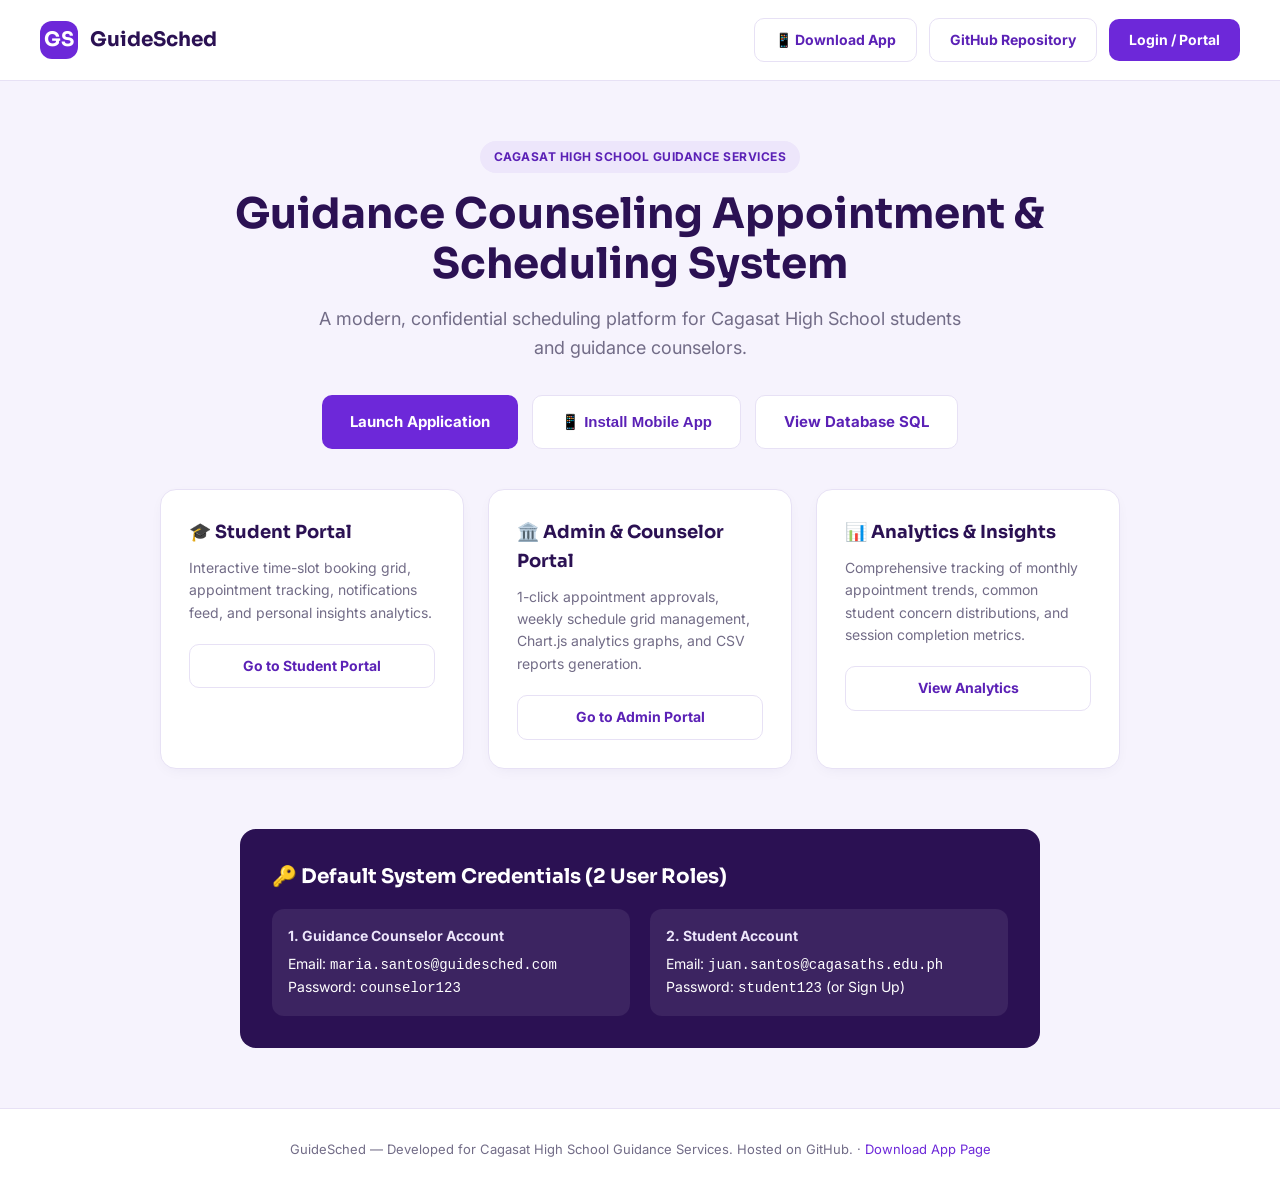
<file: index.html>
<!DOCTYPE html>
<html lang="en">
<head>
    <meta charset="UTF-8">
    <meta name="viewport" content="width=device-width, initial-scale=1.0">
    <meta name="theme-color" content="#6D28D9">
    <title>GuideSched — Cagasat High School Guidance Services</title>
    <link rel="manifest" href="manifest.json">
    <link rel="apple-touch-icon" href="assets/images/icon-192.png">
    <link rel="preconnect" href="https://fonts.googleapis.com">
    <link rel="preconnect" href="https://fonts.gstatic.com" crossorigin>
    <link href="https://fonts.googleapis.com/css2?family=Sora:wght@600;700&family=Inter:wght@400;500;600;700&display=swap" rel="stylesheet">
    <script src="assets/js/pwa-install.js"></script>
    <style>
        :root {
            --violet-950: #2B1153;
            --violet-700: #5B21B6;
            --violet-600: #6D28D9;
            --violet-500: #7C3AED;
            --violet-100: #EDE6FB;
            --violet-50: #F6F3FD;
            --white: #FFFFFF;
            --ink: #211B36;
            --muted: #726C87;
            --line: #E7E1F5;
            --green: #1C9A5B;
        }
        * { box-sizing: border-box; margin: 0; padding: 0; }
        body { font-family: 'Inter', sans-serif; background: var(--violet-50); color: var(--ink); line-height: 1.6; }
        header { background: var(--white); border-bottom: 1px solid var(--line); padding: 18px 40px; display: flex; align-items: center; justify-content: space-between; }
        .logo { display: flex; align-items: center; gap: 12px; font-family: 'Sora', sans-serif; font-weight: 700; font-size: 20px; color: var(--violet-950); text-decoration: none; }
        .logo-mark { width: 38px; height: 38px; border-radius: 12px; background: var(--violet-600); color: white; display: flex; align-items: center; justify-content: center; font-weight: 700; }
        .nav-links { display: flex; gap: 12px; align-items: center; }
        .btn { display: inline-flex; align-items: center; justify-content: center; padding: 10px 20px; border-radius: 10px; font-weight: 700; font-size: 14px; text-decoration: none; transition: all 0.2s; cursor: pointer; }
        .btn-primary { background: var(--violet-600); color: var(--white); border: none; }
        .btn-primary:hover { background: var(--violet-700); }
        .btn-outline { border: 1px solid var(--line); color: var(--violet-700); background: var(--white); }
        .btn-outline:hover { background: var(--violet-50); }

        .hero { max-width: 900px; margin: 60px auto 40px; text-align: center; padding: 0 20px; }
        .badge { display: inline-block; background: var(--violet-100); color: var(--violet-700); font-weight: 700; font-size: 12px; padding: 6px 14px; border-radius: 20px; margin-bottom: 16px; text-transform: uppercase; letter-spacing: 0.5px; }
        .hero h1 { font-family: 'Sora', sans-serif; font-size: 42px; font-weight: 700; color: var(--violet-950); margin-bottom: 16px; line-height: 1.2; }
        .hero p { font-size: 18px; color: var(--muted); max-width: 650px; margin: 0 auto 32px; }

        .cards-grid { max-width: 1000px; margin: 0 auto 60px; display: grid; grid-template-columns: repeat(auto-fit, minmax(280px, 1fr)); gap: 24px; padding: 0 20px; }
        .card { background: var(--white); border-radius: 16px; border: 1px solid var(--line); padding: 28px; box-shadow: 0 4px 16px -6px rgba(43,17,83,0.08); }
        .card h3 { font-family: 'Sora', sans-serif; font-size: 18px; color: var(--violet-950); margin-bottom: 10px; }
        .card p { font-size: 14px; color: var(--muted); margin-bottom: 20px; }

        .credentials-box { background: var(--violet-950); color: var(--white); border-radius: 16px; padding: 32px; max-width: 800px; margin: 0 auto 60px; }
        .credentials-box h3 { font-family: 'Sora', sans-serif; font-size: 20px; margin-bottom: 16px; color: #fff; }
        .creds-list { display: grid; grid-template-columns: 1fr 1fr; gap: 20px; font-size: 14px; }
        .cred-item { background: rgba(255,255,255,0.08); padding: 16px; border-radius: 12px; }
        .cred-title { font-weight: 700; color: var(--violet-100); margin-bottom: 6px; }

        footer { text-align: center; padding: 30px; border-top: 1px solid var(--line); font-size: 13px; color: var(--muted); background: var(--white); }
    </style>
</head>
<body>

<header>
    <a href="#" class="logo">
        <div class="logo-mark">GS</div>
        GuideSched
    </a>
    <div class="nav-links">
        <a href="download-app.php" class="btn btn-outline">📱 Download App</a>
        <a href="https://github.com/Jaypee1031/guidesched" class="btn btn-outline" target="_blank">GitHub Repository</a>
        <a href="login.php" class="btn btn-primary">Login / Portal</a>
    </div>
</header>

<main>
    <section class="hero">
        <div class="badge">Cagasat High School Guidance Services</div>
        <h1>Guidance Counseling Appointment & Scheduling System</h1>
        <p>A modern, confidential scheduling platform for Cagasat High School students and guidance counselors.</p>
        <div style="display:flex; justify-content:center; gap:14px; flex-wrap:wrap;">
            <a href="login.php" class="btn btn-primary" style="padding: 14px 28px; font-size: 15px;">Launch Application</a>
            <button onclick="triggerPWAInstall()" class="btn btn-outline" style="padding: 14px 28px; font-size: 15px;">📱 Install Mobile App</button>
            <a href="https://github.com/Jaypee1031/guidesched/blob/main/database/guidesched_full.sql" class="btn btn-outline" style="padding: 14px 28px; font-size: 15px;" target="_blank">View Database SQL</a>
        </div>
    </section>

    <section class="cards-grid">
        <div class="card">
            <h3>🎓 Student Portal</h3>
            <p>Interactive time-slot booking grid, appointment tracking, notifications feed, and personal insights analytics.</p>
            <a href="student/dashboard.php" class="btn btn-outline" style="width:100%;">Go to Student Portal</a>
        </div>
        <div class="card">
            <h3>🏛️ Admin & Counselor Portal</h3>
            <p>1-click appointment approvals, weekly schedule grid management, Chart.js analytics graphs, and CSV reports generation.</p>
            <a href="admin/dashboard.php" class="btn btn-outline" style="width:100%;">Go to Admin Portal</a>
        </div>
        <div class="card">
            <h3>📊 Analytics & Insights</h3>
            <p>Comprehensive tracking of monthly appointment trends, common student concern distributions, and session completion metrics.</p>
            <a href="admin/analytics.php" class="btn btn-outline" style="width:100%;">View Analytics</a>
        </div>
    </section>

    <section class="credentials-box">
        <h3>🔑 Default System Credentials (2 User Roles)</h3>
        <div class="creds-list">
            <div class="cred-item">
                <div class="cred-title">1. Guidance Counselor Account</div>
                <div>Email: <code>maria.santos@guidesched.com</code></div>
                <div>Password: <code>counselor123</code></div>
            </div>
            <div class="cred-item">
                <div class="cred-title">2. Student Account</div>
                <div>Email: <code>juan.santos@cagasaths.edu.ph</code></div>
                <div>Password: <code>student123</code> (or Sign Up)</div>
            </div>
        </div>
    </section>
</main>

<footer>
    GuideSched — Developed for Cagasat High School Guidance Services. Hosted on GitHub. · <a href="download-app.php" style="color:var(--violet-600); text-decoration:none;">Download App Page</a>
</footer>

</body>
</html>
</file>
